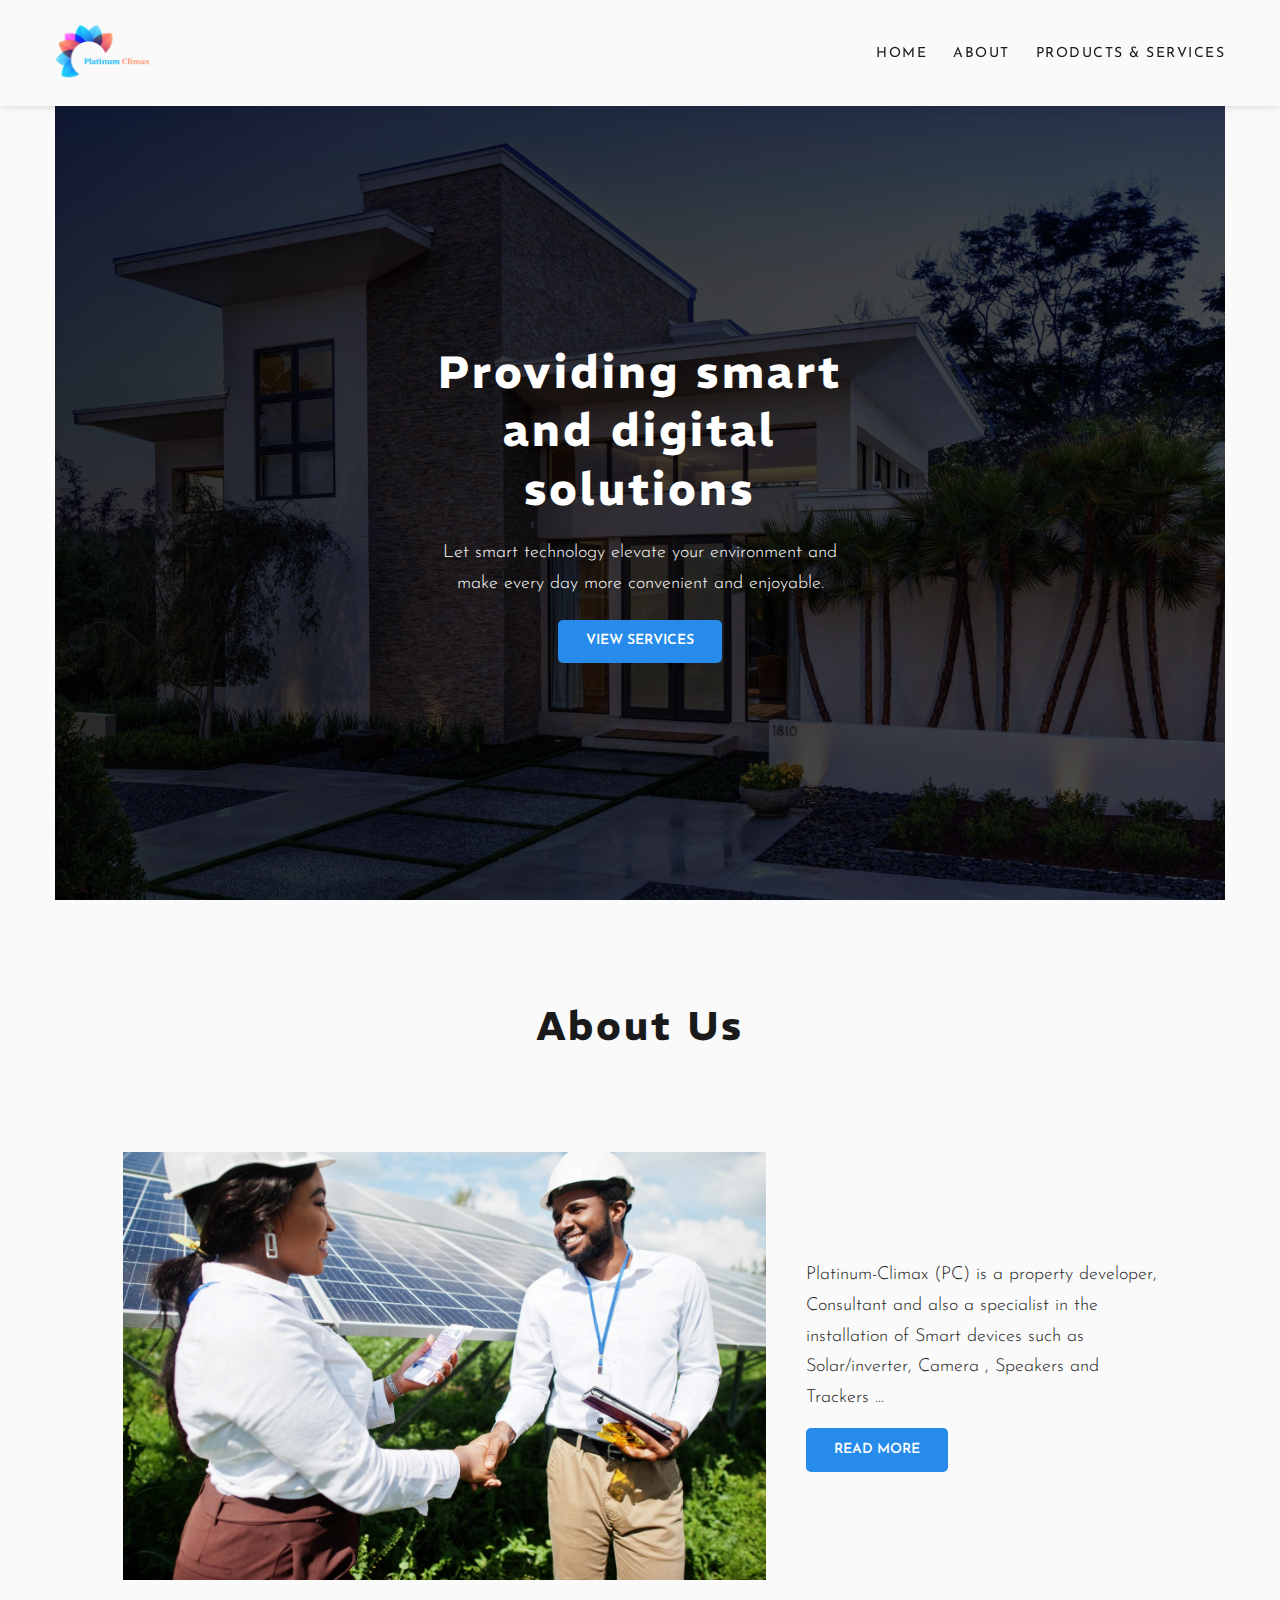
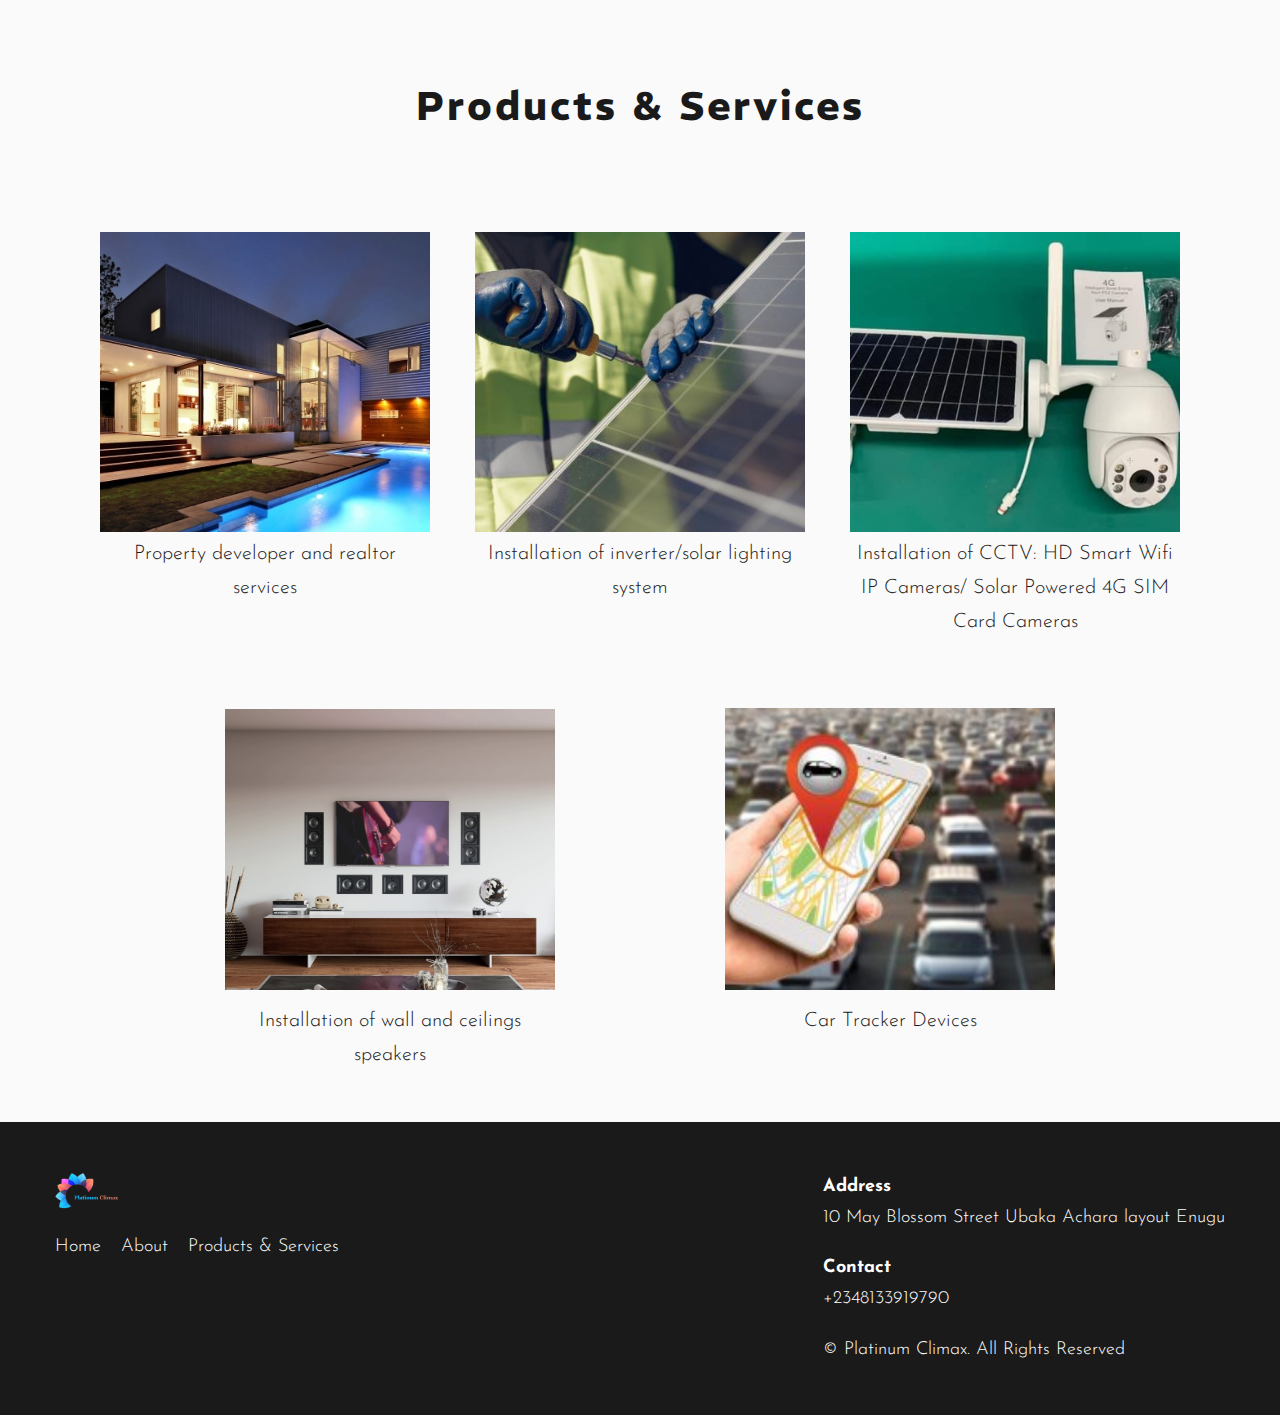
<file: index.html>
<!DOCTYPE html>
<html lang="en">
<head>
    <meta charset="UTF-8">
    <meta name="viewport" content="width=device-width, initial-scale=1.0">
    <link rel="preconnect" href="https://fonts.googleapis.com">
    <link rel="preconnect" href="https://fonts.gstatic.com" crossorigin>
    <link
        href="https://fonts.googleapis.com/css2?family=Josefin+Sans:wght@300;400;600;700&family=REM:wght@700;800&display=swap"
        rel="stylesheet">
    <link rel="stylesheet" href="style.css">
    <script src="script.js" defer></script>
    <title>Home</title>
</head>
<body>

    <header class="page-header" id="page-header">
        <nav class="nav">
            <div class="container">
                <!-- nav logo -->
                <img src="images/logo.png" alt="company logo" class="logo">

                <!-- nav menu -->
                <ul class="nav-menu" id="nav-menu">
                    <li class="nav-menu__item">
                        <a href="index.html" class="nav-menu__item-link">Home</a>
                    </li>
                    <li class="nav-menu__item">
                        <a href="about.html" class="nav-menu__item-link">About</a>
                    </li>
                    <li class="nav-menu__item">
                        <a href="#products-and-services" class="nav-menu__item-link"
                            id="products-and-services-link">Products & services</a>
                    </li>
                </ul>

                <!-- hamburger button -->
                <div class="hamburger" id="hamburgerBtn">
                    <svg class="hamburger__open" xmlns="http://www.w3.org/2000/svg" width="32" height="32">
                        <g fill="none" fill-rule="evenodd">
                            <path fill="#FFF" stroke="#2C2830" stroke-width="1.5" d="M.75.75h30.5v30.5H.75z" />
                            <g fill="#2C2830">
                                <path d="M8 10h16v1.5H8zM8 15h16v1.5H8zM8 20h16v1.5H8z" />
                            </g>
                        </g>
                    </svg>

                    <svg class="hamburger__close" xmlns="http://www.w3.org/2000/svg" width="32" height="32">
                        <g fill="none" fill-rule="evenodd">
                            <path fill="#FFF" stroke="#2C2830" stroke-width="1.5" d="M.75.75h30.5v30.5H.75z" />
                            <g fill="#2C2830">
                                <path d="M10.873 9.563l11.314 11.314-1.06 1.06L9.813 10.623z" />
                                <path d="M9.813 20.877L21.127 9.563l1.06 1.06-11.314 11.314z" />
                            </g>
                        </g>
                    </svg>
                </div>
            </div>
        </nav>
    </header>

    <main class="container">
        <!-- Hero section -->
        <section class="hero" id="hero">
            <div class="hero__texts">
                <h1 class="hero__main-text">Providing smart and digital solutions</h1>
                <p class="hero__sub-text">Let smart technology elevate your environment and make every day more
                    convenient and enjoyable.</p>
                <a href="#products-and-services" class="btn">View Services</a>
            </div>
        </section>

        <!-- About section -->
        <section class="about" id="about">
            <h2 class="about__heading">About Us</h2>

            <div class="about__body">
                <img src="images/about.jpg" alt="solar panel construction workers" class="about__image">

                <div class="about__texts">
                    <p class="about__text">
                        Platinum-Climax (PC) is a property developer, Consultant and also a specialist in
                        the installation of Smart devices such as Solar/inverter, Camera , Speakers and Trackers ...
                    </p>
                    <a href="about.html" class="btn about__btn">Read More</a>
                </div>
            </div>
        </section>

        <!-- Products and Services Section-->
        <section class="products-and-services" id="products-and-services">
            <h2 class="products-and-services__heading">Products & Services</h2>

            <div class="products-and-services__body">
                <div class="card">
                    <div class="card__image"
                        style="background-image: url('images/property-developer-and-realtor-services.jpg');"></div>
                    <div class="card__title">Property developer and realtor services</div>
                </div>

                <div class="card">
                    <div class="card__image" style="background-image: url('images/solar-panel.jpg');"></div>
                    <div class="card__title">Installation of inverter/solar lighting system</div>
                </div>

                <div class="card">
                    <div class="card__image" style="background-image: url('images/solar-cctv.jpg');"></div>
                    <div class="card__title">Installation of CCTV: HD Smart Wifi IP Cameras/ Solar Powered 4G SIM Card
                        Cameras</div>
                </div>

                <div class="card">
                    <div class="card__image"
                        style="background-image: url('images/installation-of-wall-and-ceiling-speakers.jpg');"></div>
                    <div class="card__title">Installation of wall and ceilings speakers</div>
                </div>

                <div class="card">
                    <div class="card__image" style="background-image: url(images/car-tracker.jpg);"></div>
                    <div class="card__title">Car Tracker Devices</div>
                </div>
            </div>
        </section>
    </main>

    <footer class="footer">
        <div class="container">
            <div class="footer__logo-and-links">
                <img src="images/logo.png" alt="company logo" class="logo footer__logo">

                <div class="footer__links">
                    <a href="index.html" class="footer__link">Home</a>
                    <a href="about.html" class="footer__link">About</a>
                    <a href="#products-and-services" class="footer__link">Products & Services</a>
                </div>
            </div>
    
            <ul class="footer__contacts">
                <li class="footer__contact-item">
                    <span class="highlight">Address</span>
                    <span>10 May Blossom Street Ubaka Achara layout Enugu</span>
                </li>
                <li class="footer__contact-item">
                    <span class="highlight">Contact</span>
                    <span>+2348133919790</span>
                </li>
                <li class="footer__contact-item">
                    <span>&copy; Platinum Climax. All Rights Reserved</span>
                </li>
            </ul>
        </div>
    </footer>
</body>
</html>
</file>
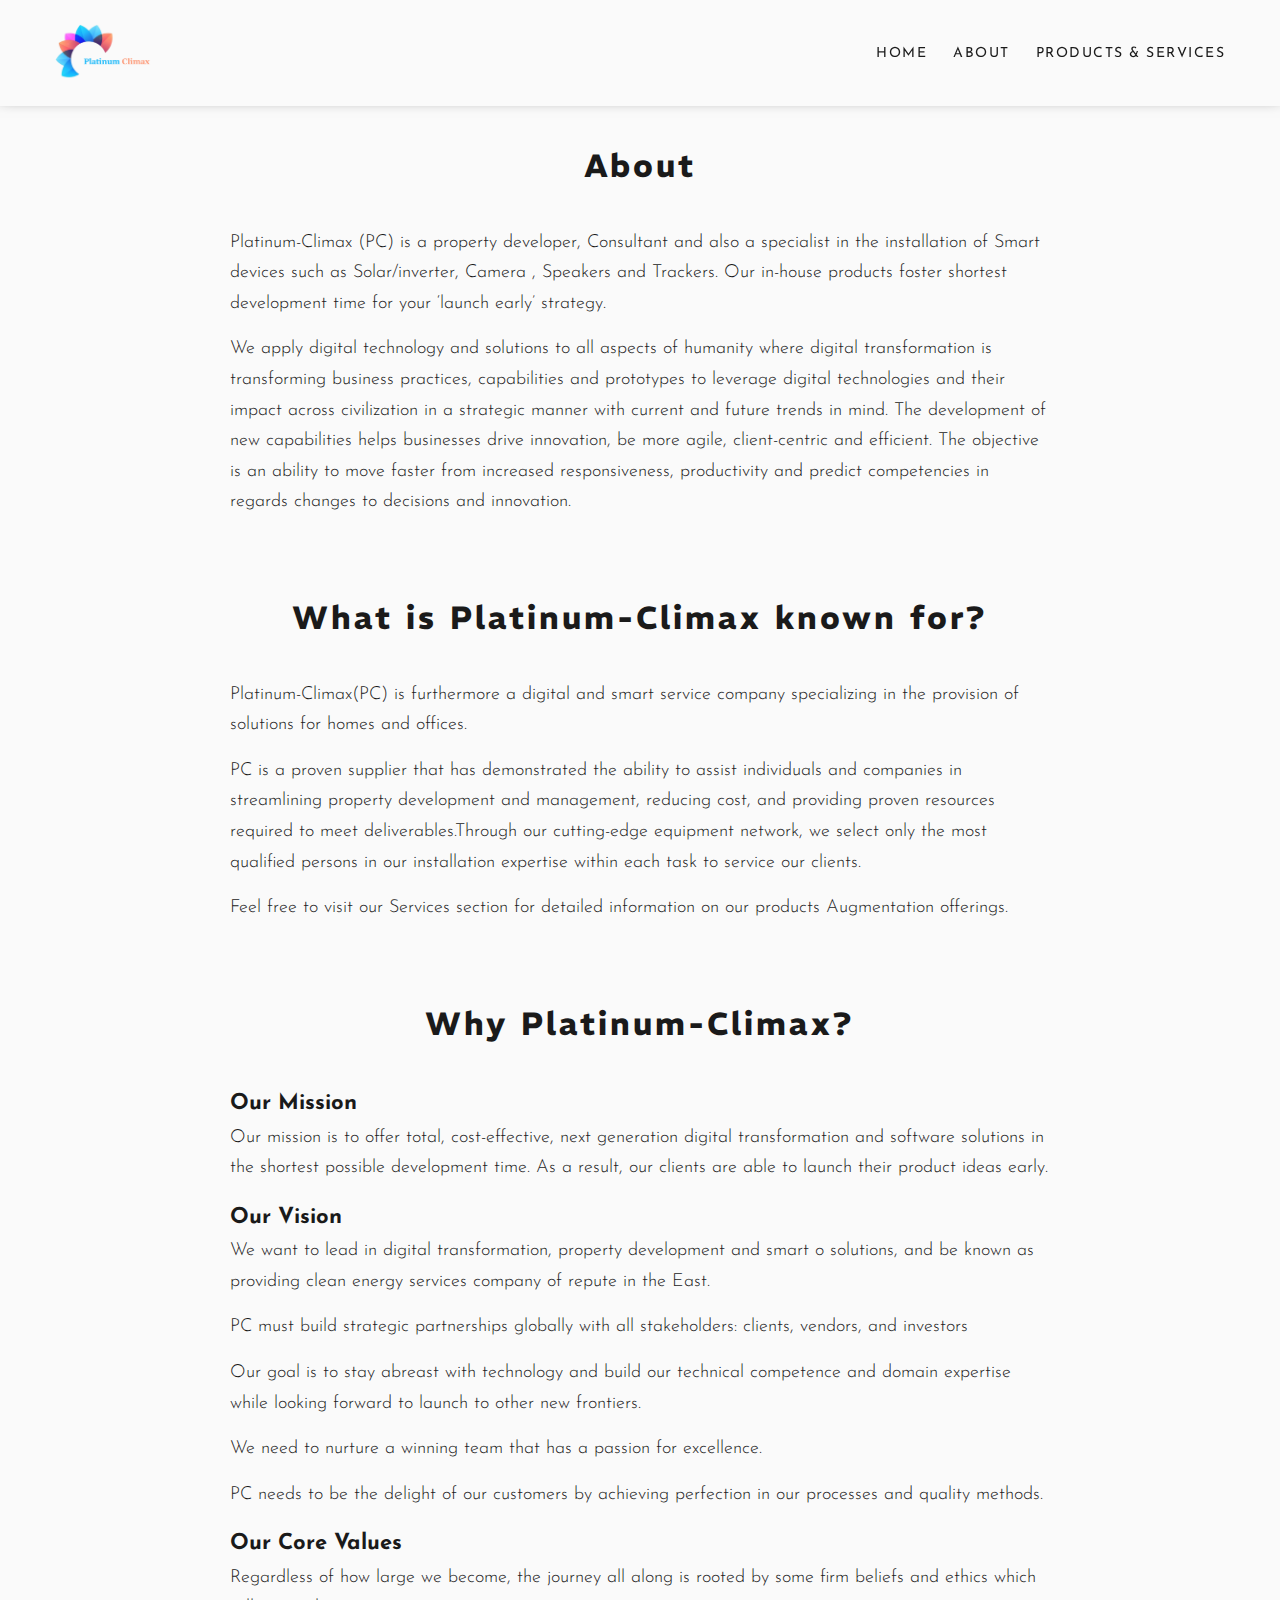
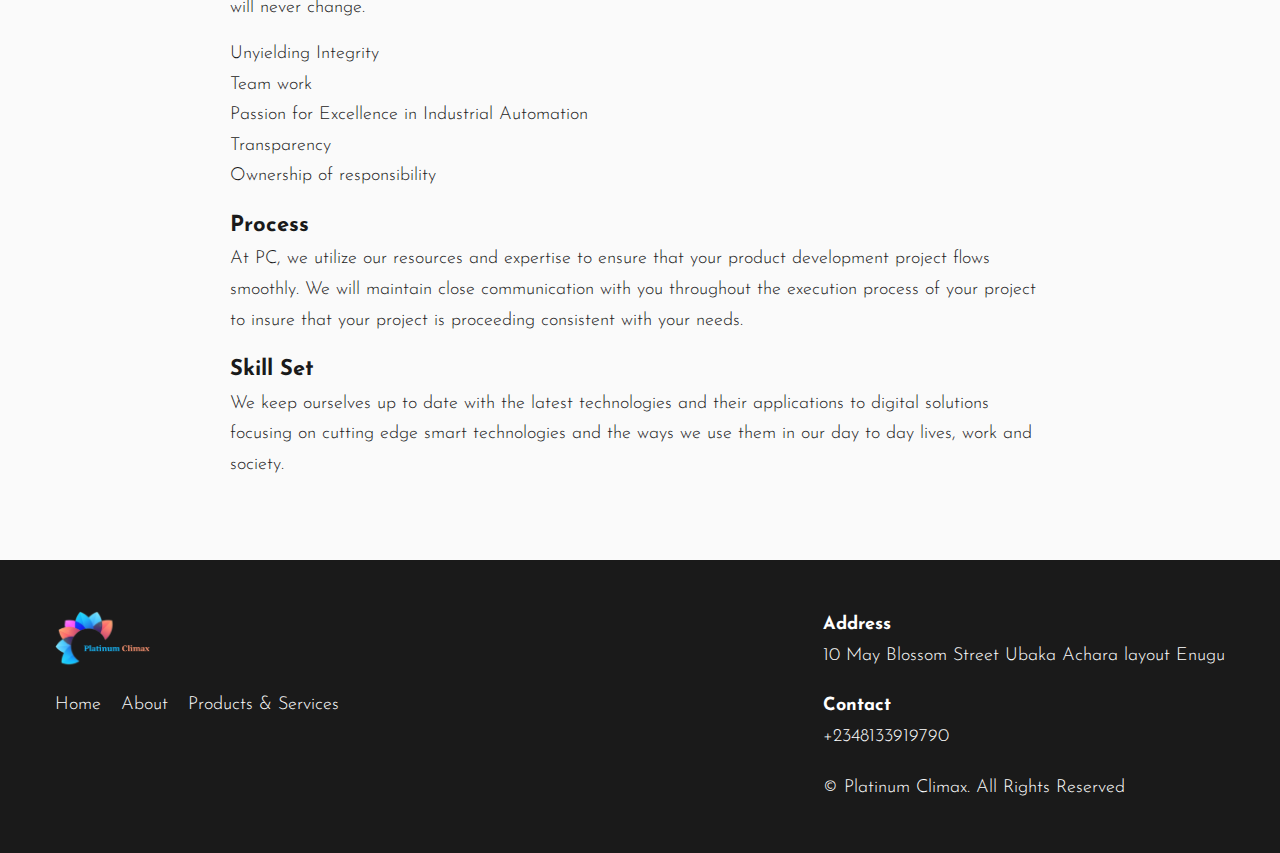
<file: about.html>
<!DOCTYPE html>
<html lang="en">
<head>
    <meta charset="UTF-8">
    <meta name="viewport" content="width=device-width, initial-scale=1.0">
    <link rel="preconnect" href="https://fonts.googleapis.com">
    <link rel="preconnect" href="https://fonts.gstatic.com" crossorigin>
    <link
        href="https://fonts.googleapis.com/css2?family=Josefin+Sans:wght@300;400;600;700&family=REM:wght@700;800&display=swap"
        rel="stylesheet">
    <link rel="stylesheet" href="style.css">
    <script src="script.js" defer></script>
    <title>About</title>
</head>
<body>

    <header class="page-header" id="page-header">
        <nav class="nav">
            <div class="container">
                <!-- nav logo -->
                <img src="images/logo.png" alt="company logo" class="logo">

                <!-- nav menu -->
                <ul class="nav-menu" id="nav-menu">
                    <li class="nav-menu__item">
                        <a href="index.html" class="nav-menu__item-link">Home</a>
                    </li>
                    <li class="nav-menu__item">
                        <a href="about.html" class="nav-menu__item-link">About</a>
                    </li>
                    <li class="nav-menu__item">
                        <a href="index.html#products-and-services" class="nav-menu__item-link"
                            id="products-and-services-link">Products & services</a>
                    </li>
                </ul>

                <!-- hamburger button -->
                <div class="hamburger" id="hamburgerBtn">
                    <svg class="hamburger__open" xmlns="http://www.w3.org/2000/svg" width="32" height="32">
                        <g fill="none" fill-rule="evenodd">
                            <path fill="#FFF" stroke="#2C2830" stroke-width="1.5" d="M.75.75h30.5v30.5H.75z" />
                            <g fill="#2C2830">
                                <path d="M8 10h16v1.5H8zM8 15h16v1.5H8zM8 20h16v1.5H8z" />
                            </g>
                        </g>
                    </svg>

                    <svg class="hamburger__close" xmlns="http://www.w3.org/2000/svg" width="32" height="32">
                        <g fill="none" fill-rule="evenodd">
                            <path fill="#FFF" stroke="#2C2830" stroke-width="1.5" d="M.75.75h30.5v30.5H.75z" />
                            <g fill="#2C2830">
                                <path d="M10.873 9.563l11.314 11.314-1.06 1.06L9.813 10.623z" />
                                <path d="M9.813 20.877L21.127 9.563l1.06 1.06-11.314 11.314z" />
                            </g>
                        </g>
                    </svg>
                </div>
            </div>
        </nav>
    </header>
    <main>
        <section class="about-articles container">
            <!-- about -->
            <article class="about-article">
                <h3 class="article-heading">About</h3>
                <p>Platinum-Climax (PC) is a property developer, Consultant and also a specialist in the installation of
                    Smart devices such as Solar/inverter, Camera , Speakers and Trackers. Our in-house products foster
                    shortest development time for your ‘launch early’ strategy.</p>

                <p>We apply digital technology and solutions to all aspects of humanity where digital
                    transformation is transforming business practices, capabilities and prototypes to leverage digital
                    technologies and their impact across civilization in a strategic manner with current and future
                    trends in mind. The development of new capabilities helps businesses drive innovation, be more
                    agile, client-centric and efficient. The objective is an ability to move faster from increased
                    responsiveness, productivity and predict competencies in regards changes to decisions and
                    innovation.</p>
            </article>

            <!-- what is platinum-climax known for -->
            <article class="about-article">
                <h3 class="article-heading">What is Platinum-Climax known for?</h3>
                <p>Platinum-Climax(PC) is furthermore a digital and smart service company specializing in the provision
                    of solutions for homes and offices.</p>

                <p>PC is a proven supplier that has demonstrated the ability to assist individuals and companies in
                    streamlining property development and management, reducing cost, and providing proven resources
                    required to meet deliverables.Through our cutting-edge equipment network, we select only the most
                    qualified persons in our installation expertise within each task to service our clients.</p>
                    
                <p>Feel free to visit our Services section for detailed information on our products Augmentation
                    offerings.</p>
            </article>

            <!-- why platinum climax -->
            <article class="about-article">
                <h3 class="article-heading">Why Platinum-Climax?</h3>

                <!-- our mission -->
                <div>
                    <h4 class="sub-heading">Our Mission</h4>
                    <p>Our mission is to offer total, cost-effective, next generation digital transformation and software solutions in the shortest possible development time. As a result, our clients are able to launch their product ideas early.</p>
                </div>

                <!-- our vision -->
                <div>
                    <h4 class="sub-heading">Our Vision</h4>
                    <p>We want to lead in digital transformation, property development  and smart o solutions, and be known as providing clean energy services company of repute in the East.</p>

                    <p>PC must build strategic partnerships globally with all stakeholders: clients, vendors, and investors</p>

                    <p>Our goal is to stay abreast with technology and build our technical competence and domain expertise while looking  forward to launch to other new frontiers.</p>

                    <p>We need to nurture a winning team that has a passion for excellence.</p>
                    
                    <p>PC needs to be the delight of our customers by achieving perfection in our processes and quality methods.
                    </p>
                </div>

                <!-- our core values -->
                <div>
                    <h4 class="sub-heading">Our Core Values</h4>
                    <p>Regardless of how large we become, the journey all along is rooted by some firm beliefs and ethics which will never change.</p>
                    <ul class="our-core-values-list">
                        <li>Unyielding Integrity</li>
                        <li>Team work</li>
                        <li>Passion for Excellence in Industrial Automation</li>
                        <li>Transparency</li>
                        <li>Ownership of responsibility</li>
                    </ul>
                </div>

                <!-- process -->
                <div>
                    <h4 class="sub-heading">Process</h4>
                    <p>At PC, we utilize our resources and expertise to ensure that your product development project flows smoothly. We will maintain close communication with you throughout the execution process of your project to insure that your project is proceeding consistent with your needs.</p>
                </div>

                <!-- skill set -->
                <div>
                    <h4 class="sub-heading">Skill Set</h4>
                    <p>We keep ourselves up to date with the latest technologies and their applications to digital solutions focusing on cutting edge smart technologies and the ways we use them in our day to day lives, work and society.</p>
                </div>
            </article>
        </section>

    </main>
    <footer class="footer">
        <div class="container">
            <div class="footer__logo-and-links">
                <img src="images/logo.png" alt="company logo" class="logo">

                <div class="footer__links">
                    <a href="index.html" class="footer__link">Home</a>
                    <a href="about.html" class="footer__link">About</a>
                    <a href="index.html#products-and-services" class="footer__link">Products & Services</a>
                </div>
            </div>

            <ul class="footer__contacts">
                <li class="footer__contact-item">
                    <span class="highlight">Address</span>
                    <span>10 May Blossom Street Ubaka Achara layout Enugu</span>
                </li>
                <li class="footer__contact-item">
                    <span class="highlight">Contact</span>
                    <span>+2348133919790</span>
                </li>
                <li class="footer__contact-item">
                    <span>&copy; Platinum Climax. All Rights Reserved</span>
                </li>
            </ul>
        </div>
    </footer>
</body>
</html>
</file>
<file: style.css>
/* Variables */
:root {
    --color-primary: rgba(39, 139, 235);
    --color-secondary: rgb(253, 149, 114);
    --color-dark-gray: rgba(50, 50, 50, 0.5);
    --color-black: #1a1a1a;
    --color-white: #fff;
    --very-light-gray: #fafafa;

    --transition: 300ms ease;
}

/* Resets */
*,
*::before,
*::after {
    padding: 0;
    margin: 0;
    box-sizing: border-box;
    line-height: 1.7;
}

html {
    font-size: 62.5%;
    scroll-behavior: smooth;
    scroll-padding: var(--scroll-padding, 11rem);
}

h1,
h2,
h3 {
    font-family: 'REM', serif;
    line-height: 1.3;
    letter-spacing: 0.15rem;
    color: var(--color-black);
}

h1 {
    font-size: 3.8rem;
}

h2 {
    font-size: 3.5rem;
}

h3 {
    font-size: 2.8rem;
}

img {
    display: block;
    width: 100%;
}

button {
    font-family: inherit;
    border: none;
    cursor: pointer;
    background: none;
}

li {
    list-style: none;
}

a {
    cursor: pointer;
    text-decoration: none;
}

/* Utilities */
.container {
    max-width: 120rem;
    margin-inline: auto;
    padding-inline: 1.5rem;
}

.btn {
    display: inline-block;
    padding: .7em 2em;
    background-color: var(--color-primary);
    font-size: 1.4rem;
    font-weight: 600;
    text-transform: uppercase;
    color: var(--color-white);
    border-radius: 5px;
    transition: font-weight, background-color var(--transition);
}

.btn:hover, .btn:focus, .btn:active {
    font-weight: 700;
    background-color: var(--color-secondary);
}

/* Small screens */
body {
    background-color: var(--very-light-gray);
    color: var(--color-black);
    font-family: 'Josefin Sans', sans-serif;
    font-size: 1.6rem;
    font-weight: 300;
    overflow-x: hidden;
}

.page-header {
    position: sticky;
    top: 0;
    background-color: var(--very-light-gray);
    box-shadow: 0rem -1rem 1.5rem var(--color-black);
}

/* Navbar */

.nav {
    padding: 2.3rem 0;
}

.nav .container {
    display: flex;
    justify-content: space-between;
    align-items: center;
}

.logo {
    width: auto;
    height: 6rem;
}

.nav-menu {
    display: flex;
    flex-direction: column;
    align-items: center;
    row-gap: 5rem;
    position: fixed;
    top: var(--page-header-height, 9.6rem);
    left: 100%;
    width: 100vw;
    height: calc(100vh - var(--page-header-height));
    background-color: var(--color-black);
    transition: left var(--transition);
}

.nav-menu.open {
    left: 0;
}


.nav-menu__item:nth-of-type(1) {
    margin-top: 5rem;
}


.nav-menu__item-link {
    display: inline-block;
    background-color: var(--color-dark-gray);
    padding: .5em 1em;
    color: var(--color-white);
    font-size: 1.4rem;
    font-weight: 700;
    letter-spacing: .15rem;
    text-transform: uppercase;
    transition: background-color var(--transition);
}

.nav-menu__item-link:active {
    background-color: var(--color-primary);
}

.hamburger {
    display: flex;
    align-items: center;
    cursor: pointer;
}

.hamburger__close {
    display: none;
}

.hamburger.is-active .hamburger__open {
    display: none;
}

.hamburger.is-active .hamburger__close {
    display: block;
}

/* Hero */
.hero {
    background: linear-gradient(to right, rgba(0, 0, 0, .8), rgba(0, 0, 0, .7)), url("images/hero-image.jpg") top no-repeat;
    background-size: cover;
    height: calc(100vh - var(--page-header-height));

    display: flex;
    justify-content: center;
    align-items: center;
}

.hero__texts {
    text-align: center;
    padding-inline: 4rem;
}

.hero__main-text, .hero__sub-text {
    color: var(--color-white);
    margin-bottom: 2rem;
}

/* About */
.about__heading {
    margin-block: 7rem;
    text-align: center;
}

.about__body {
    display: flex;
    flex-direction: column;
    align-items: center;
}

.about__texts {
    display: flex;
    flex-direction: column;
    margin-top: 2rem;
    row-gap: 1.5rem;
}

.about__btn {
    align-self: start;
}

/* Products and Services*/
.products-and-services__heading {
    margin-block: 7rem;
    text-align: center;
}

.products-and-services__body {
    display: flex;
    flex-direction: column;
    row-gap: 6rem;
}

.card__image {
    height: 30rem;
    background-size: 50rem;
    background-position: center;
    background-repeat: no-repeat;
}

.card__title {
    margin-top: 0.5rem;
    font-size: 2rem;
    text-align: center;
}

/* Footer */
.footer {
    background-color: var(--color-black);
    color: var(--color-white);
    margin-top: 5rem;
    text-align: center;
}

.footer .container {
    display: flex;
    flex-direction: column;
    row-gap: 2rem;
    padding-block: 5rem;
}

.footer__logo-and-links{
    display: flex;
    flex-direction: column;
    align-items: center;
    row-gap: 2rem;
}

.footer__links {
    display: flex;
    flex-direction: column;
    gap: 2rem;
    transition: color, text-decoration var(--transition);
}

.footer__link:hover, .footer__link:focus, .footer__link:active {
    color: var(--color-primary);
    text-decoration: underline;
}

.footer__link {
    color: var(--color-white);
}

.footer__logo {
    height: 4rem;
}

.footer__contacts {
    display: flex;
    flex-direction: column;
    row-gap: 2rem;
}

.footer__contact-item {
    display: flex;
    flex-direction: column;
}

.highlight {
    font-weight: 700;
    font-size: 1.8rem;
}

/* About page */
.about-articles.container{
    max-width: 85rem;
}
.about-article p, .our-core-values-list{
    margin-bottom: 1.5rem;
}

.about-article{
    margin-bottom: 8rem;
}

.article-heading{
    margin-block: 4rem;
    text-align: center;
}

.sub-heading{
    font-size: 2.2rem;
}

/* Medium screens */
@media (min-width: 720px) {

    /* Nav */
    .nav-menu {
        position: static;
        flex-direction: row;
        align-items: center;
        column-gap: 2.6rem;

        width: fit-content;
        height: fit-content;
        background-color: transparent;
    }

    .nav-menu__item:nth-of-type(1) {
        margin-top: 0;
    }

    .nav-menu__item-link {
        background-color: transparent;
        padding: 0;
        font-weight: 400;
        color: var(--color-black);
        transition: color var(--transition);
    }

    .nav-menu__item-link:focus,
    .nav-menu__item-link:hover {
        color: var(--color-primary);
    }

    .hamburger {
        display: none;
    }

    /* Hero */
    .hero__texts {
        max-width: 50rem;
    }

    /* About */
    .about__body {
        flex-direction: row;
        justify-content: space-between;
    }


    .about__image, .about__texts {
        width: 48%;
    }

    .about__texts {
        margin-top: 0;
    }

    /* Products and Services*/
    .products-and-services__body {
        flex-direction: row;
        flex-wrap: wrap;
        justify-content: space-evenly;
    }

    .card {
        width: 33rem;
    }

    /* Footer */
    .footer{
        text-align: start;
    }

    .footer .container {
        flex-direction: row;
        justify-content: space-between;
    }

    .footer__logo-and-links{
        align-items: start;
    }
}

/* Large screens */
@media (min-width: 1024px) {
    h1 {
        font-size: 4.5rem;
    }

    h2 {
        font-size: 4rem;
    }

    h3 {
        font-size: 3.2rem;
    }

    h1,
    h2,
    h3 {
        letter-spacing: 0.3rem;
    }

    body {
        font-size: 1.8rem;
    }

    /* About */
    .about__heading {
        margin-block: 10rem;
    }

    .about__body {
        justify-content: center;
        column-gap: 4rem;
    }

    .about__image {
        width: 55%;
    }

    .about__texts {
        max-width: 30%;
    }

    /* Products and Services */
    .products-and-services__heading {
        margin-block: 10rem;
    }

    /* Footer */
    .footer__links{
        flex-direction: row;
    }
}
</file>
